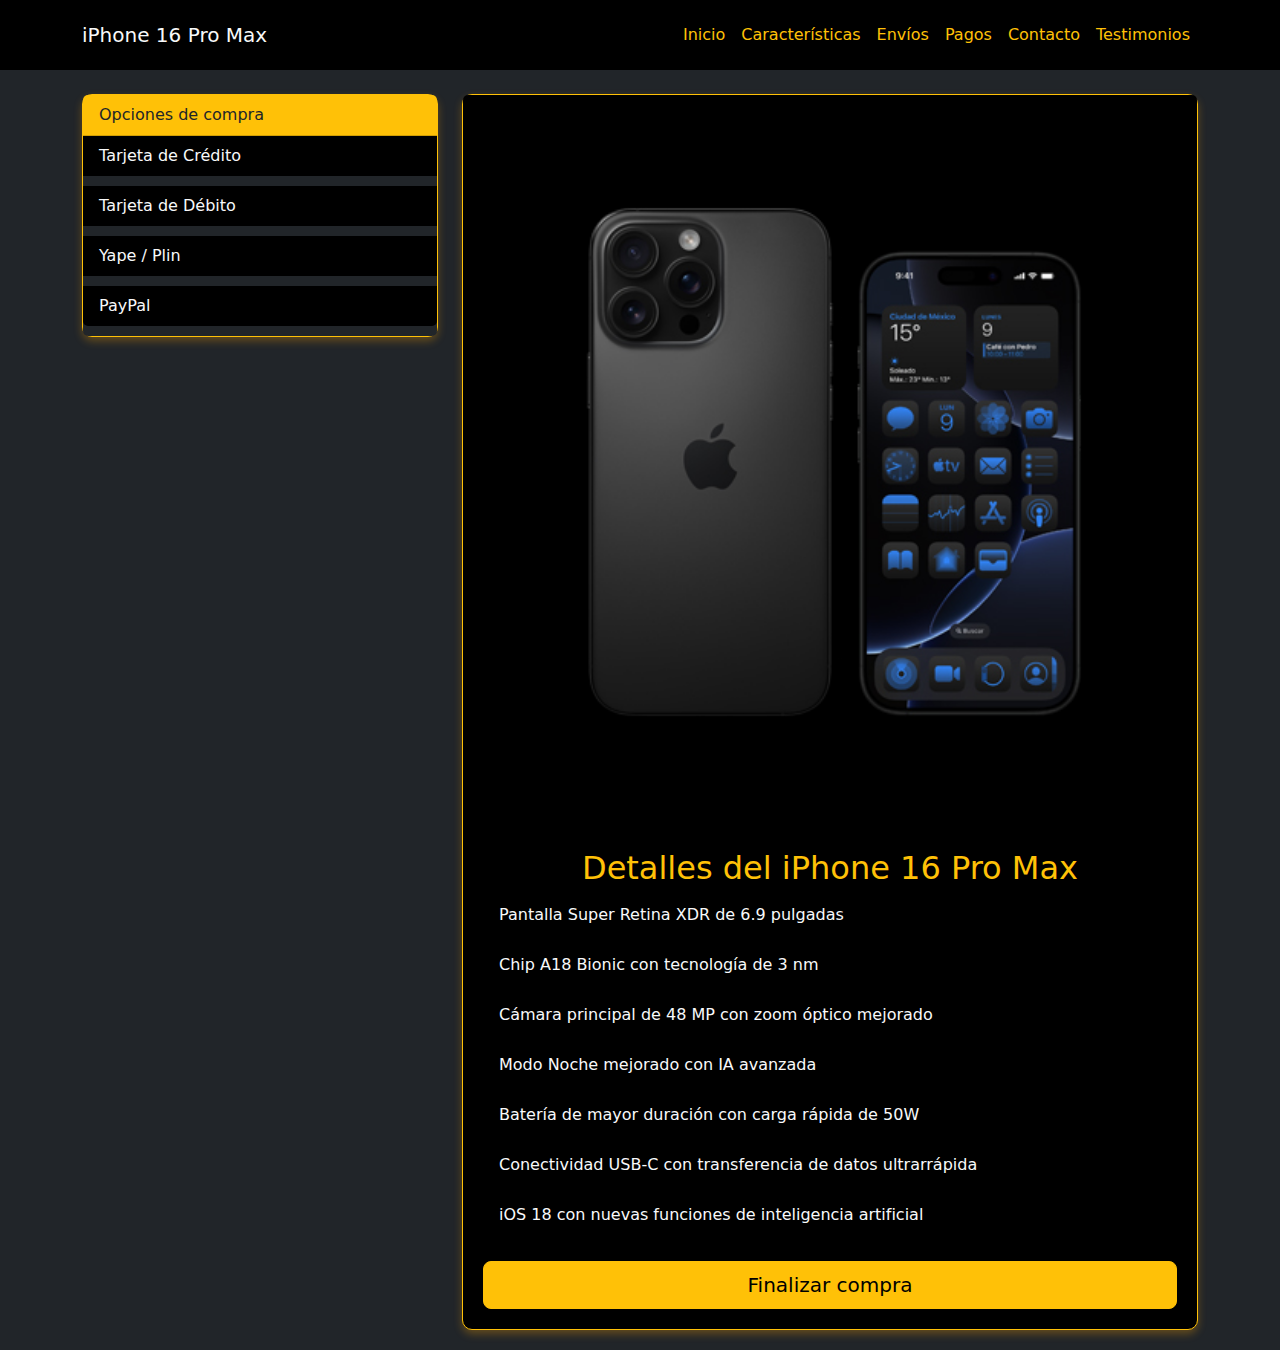
<file: compras.html>
<!DOCTYPE html>
<html lang="es">

<head>
    <meta charset="UTF-8">
    <meta name="viewport" content="width=device-width, initial-scale=1.0">
    <title>Compra - iPhone 16 Pro Max</title>
    <link rel="stylesheet" href="https://cdn.jsdelivr.net/npm/bootstrap@5.3.2/dist/css/bootstrap.min.css">
    <link rel="stylesheet" href="./css/compras.css">
</head>

<body class="bg-dark text-light">
    <nav class="navbar navbar-expand-lg navbar-dark bg-black">
        <div class="container">
            <a class="navbar-brand text-light" href="index.html">iPhone 16 Pro Max</a>
            <button class="navbar-toggler" type="button" data-bs-toggle="collapse" data-bs-target="#navbarNav"
                aria-controls="navbarNav" aria-expanded="false" aria-label="Toggle navigation">
                <span class="navbar-toggler-icon"></span>
            </button>
            <div class="collapse navbar-collapse" id="navbarNav">
                <ul class="navbar-nav ms-auto">
                    <li class="nav-item"><a class="nav-link text-warning" href="index.html">Inicio</a></li>
                    <li class="nav-item"><a class="nav-link text-warning" href="caracteristicas.html">Características</a></li>
                    <li class="nav-item"><a class="nav-link text-warning" href="envios.html">Envíos</a></li>
                    <li class="nav-item"><a class="nav-link text-warning" href="pagos.html">Pagos</a></li>
                    <li class="nav-item"><a class="nav-link text-warning" href="contacto.html">Contacto</a></li>
                    <li class="nav-item"><a class="nav-link text-warning" href="testimonios.html">Testimonios</a></li>
                </ul>
            </div>
        </div>
    </nav>

    <div class="container mt-4">
        <div class="row">
            <aside class="col-md-4">
                <div class="card bg-black text-light border-warning">
                    <div class="card-header bg-warning text-dark">Opciones de compra</div>
                    <ul class="list-group list-group-flush bg-dark">
                        <li class="list-group-item bg-black text-light">Tarjeta de Crédito</li>
                        <li class="list-group-item bg-black text-light">Tarjeta de Débito</li>
                        <li class="list-group-item bg-black text-light">Yape / Plin</li>
                        <li class="list-group-item bg-black text-light">PayPal</li>
                    </ul>
                </div>
            </aside>

            <main class="col-md-8">
                <div class="card bg-black text-light border-warning">
                    <img src="./img/iphone16.jpg" class="card-img-top product-image" alt="iPhone 16 Pro Max">
                    <div class="card-body">
                        <h2 class="card-title text-center text-warning">Detalles del iPhone 16 Pro Max</h2>
                        <ul class="list-group list-group-flush">
                            <li class="list-group-item bg-black text-light">Pantalla Super Retina XDR de 6.9 pulgadas</li>
                            <li class="list-group-item bg-black text-light">Chip A18 Bionic con tecnología de 3 nm</li>
                            <li class="list-group-item bg-black text-light">Cámara principal de 48 MP con zoom óptico mejorado</li>
                            <li class="list-group-item bg-black text-light">Modo Noche mejorado con IA avanzada</li>
                            <li class="list-group-item bg-black text-light">Batería de mayor duración con carga rápida de 50W</li>
                            <li class="list-group-item bg-black text-light">Conectividad USB-C con transferencia de datos ultrarrápida</li>
                            <li class="list-group-item bg-black text-light">iOS 18 con nuevas funciones de inteligencia artificial</li>
                        </ul>
                        <div class="d-grid mt-3">
                            <button class="btn btn-warning btn-lg">Finalizar compra</button>
                        </div>
                    </div>
                </div>
            </main>
        </div>
    </div>

    <script src="https://cdn.jsdelivr.net/npm/bootstrap@5.3.2/dist/js/bootstrap.bundle.min.js"></script>
</body>
</html>
</file>
<file: css/compras.css>
body {
    background-color: #121212; /* Fondo oscuro */
    color: white;
}

.navbar {
    padding: 15px;
}

.card {
    border-radius: 10px;
    box-shadow: 0px 4px 8px rgba(255, 166, 0, 0.3);
    margin-bottom: 20px; /* Espacio entre tarjetas */
}

.list-group-item {
    font-size: 1rem;
    border: none;
    margin-bottom: 10px; /* Espacio entre elementos de la lista */
}

.card-body {
    padding: 20px; /* Más espacio dentro de la tarjeta */
}

.d-grid {
    margin-top: 20px; /* Espacio entre lista y botón */
}

h3 {
    margin-top: 30px; /* Espacio extra en títulos */
}

.img-fluid {
    max-width: 100%;
    height: auto;
    margin-top: 15px;
}
</file>
